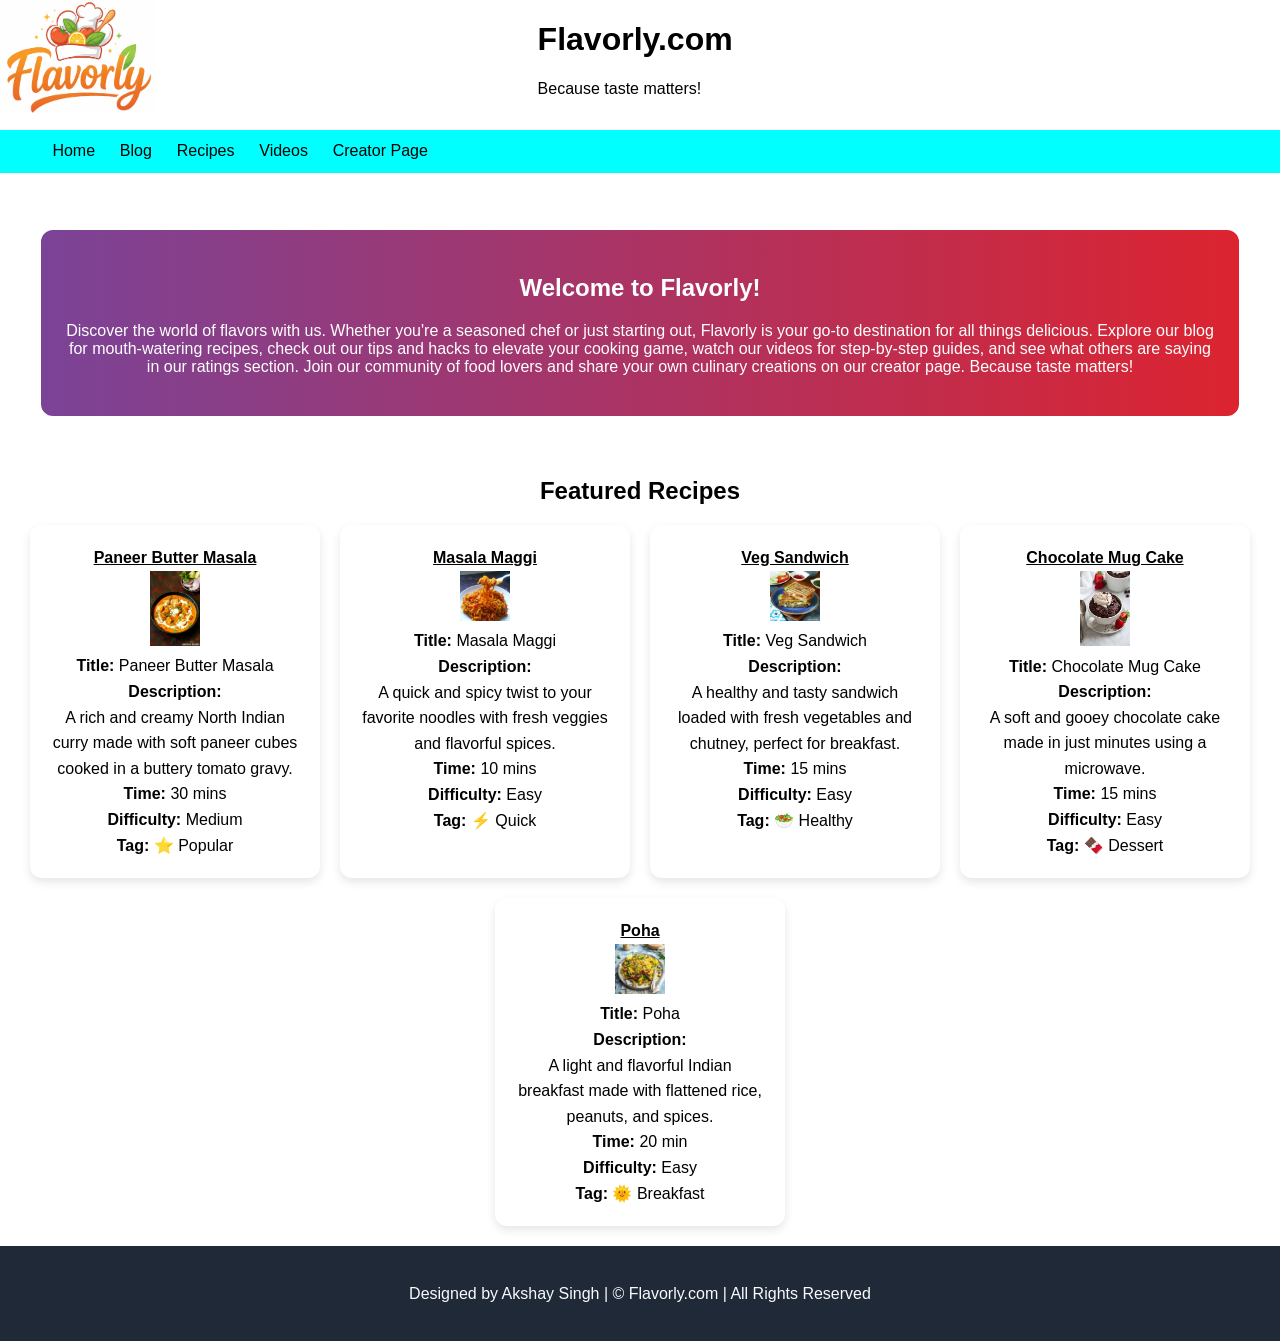
<file: index.html>
<!DOCTYPE html>
<html lang="en">
<head>
    <link rel="stylesheet" href="styles.css">
    <meta charset="UTF-8">
    <meta name="viewport" content="width=device-width, initial-scale=1.0">
    <title>Flavorly</title>
</head>
<body>
    <div class="headerm">
       
    <img src="logo3.png" href="index.html" alt="website logo" width="12%" />
   
  <div>
    <h1>Flavorly.com</h1>
    <p>Because taste matters!</p>
</div>
    </div>
    <nav>
<ul>
    <li><a href="index.html">Home</a></li>
    <li><a href="blog.html">Blog</a></li>
     <li><a href="recipes.html">Recipes</a></li>
    <li><a href="vid.html">Videos</a></li>
   
    <li><a href="creat.html">Creator Page</a></li>
</ul>
 </nav>
 <div id="main"> 
 <main>
    <h2>Welcome to Flavorly!</h2>
    <p>Discover the world of flavors with us. Whether you're a seasoned chef or just starting out, Flavorly is your go-to destination for all things delicious. Explore our blog for mouth-watering recipes, check out our tips and hacks to elevate your cooking game, watch our videos for step-by-step guides, and see what others are saying in our ratings section. Join our community of food lovers and share your own culinary creations on our creator page. Because taste matters!</p>
 </main>
 </div>
 <div id="m2"><h2>Featured Recipes</h2></div>
 <div id="featured">
    
<div id="f1">
<strong>Paneer Butter Masala</strong><br>
<img src="butmasimg.jpg" width="20%"> <br>

<b>Title:</b> Paneer Butter Masala<br>
<b>Description:</b><br>
A rich and creamy North Indian curry made with soft paneer cubes cooked in a buttery tomato gravy.
<br>
<b>Time:</b> 30 mins<br>
<b>Difficulty:</b> Medium<br>
<b>Tag:</b> ⭐ Popular

</div>

<div id="f1">
<strong>Masala Maggi</strong><br>
<img src="masmagimg.jpg" width="20%"> <br>
<b>Title:</b> Masala Maggi<br>
<b>Description:</b><br>
A quick and spicy twist to your favorite noodles with fresh veggies and flavorful spices.
<br>
<b>Time:</b> 10 mins<br>
<b>Difficulty:</b> Easy<br>
<b>Tag:</b> ⚡ Quick

</div>

<div id="f1">
<strong>Veg Sandwich</strong><br>
<img src="vegsandimg.jpg" width="20%"> <br>
<b>Title:</b> Veg Sandwich<br>
<b>Description:</b><br>
A healthy and tasty sandwich loaded with fresh vegetables and chutney, perfect for breakfast.<br>
<b>Time:</b> 15 mins<br>
<b>Difficulty:</b> Easy<br>
<b>Tag:</b> 🥗 Healthy

</div>

<div id="f1">
<strong>Chocolate Mug Cake</strong><br>
<img src="chomcimg.jpg" width="20%"> <br>
<b>Title:</b> Chocolate Mug Cake<br>
<b>Description:</b><br>
A soft and gooey chocolate cake made in just minutes using a microwave.
<br>
<b>Time:</b> 15 mins<br>
<b>Difficulty:</b> Easy<br>
<b>Tag:</b> 🍫 Dessert

</div>

<div id="f1">
<strong>Poha</strong><br>
<img src="pohaimg.jpg" width="20%"> <br>
<b>Title:</b> Poha<br>
<b>Description:</b><br>
A light and flavorful Indian breakfast made with flattened rice, peanuts, and spices.
<br>
<b>Time:</b> 20 min<br>
<b>Difficulty:</b> Easy<br>
<b>Tag:</b> 🌞 Breakfast

</div>

 </div>
 <footer>Designed by Akshay Singh | &copy; Flavorly.com | All Rights Reserved
</footer>
</body>
</html>
</file>
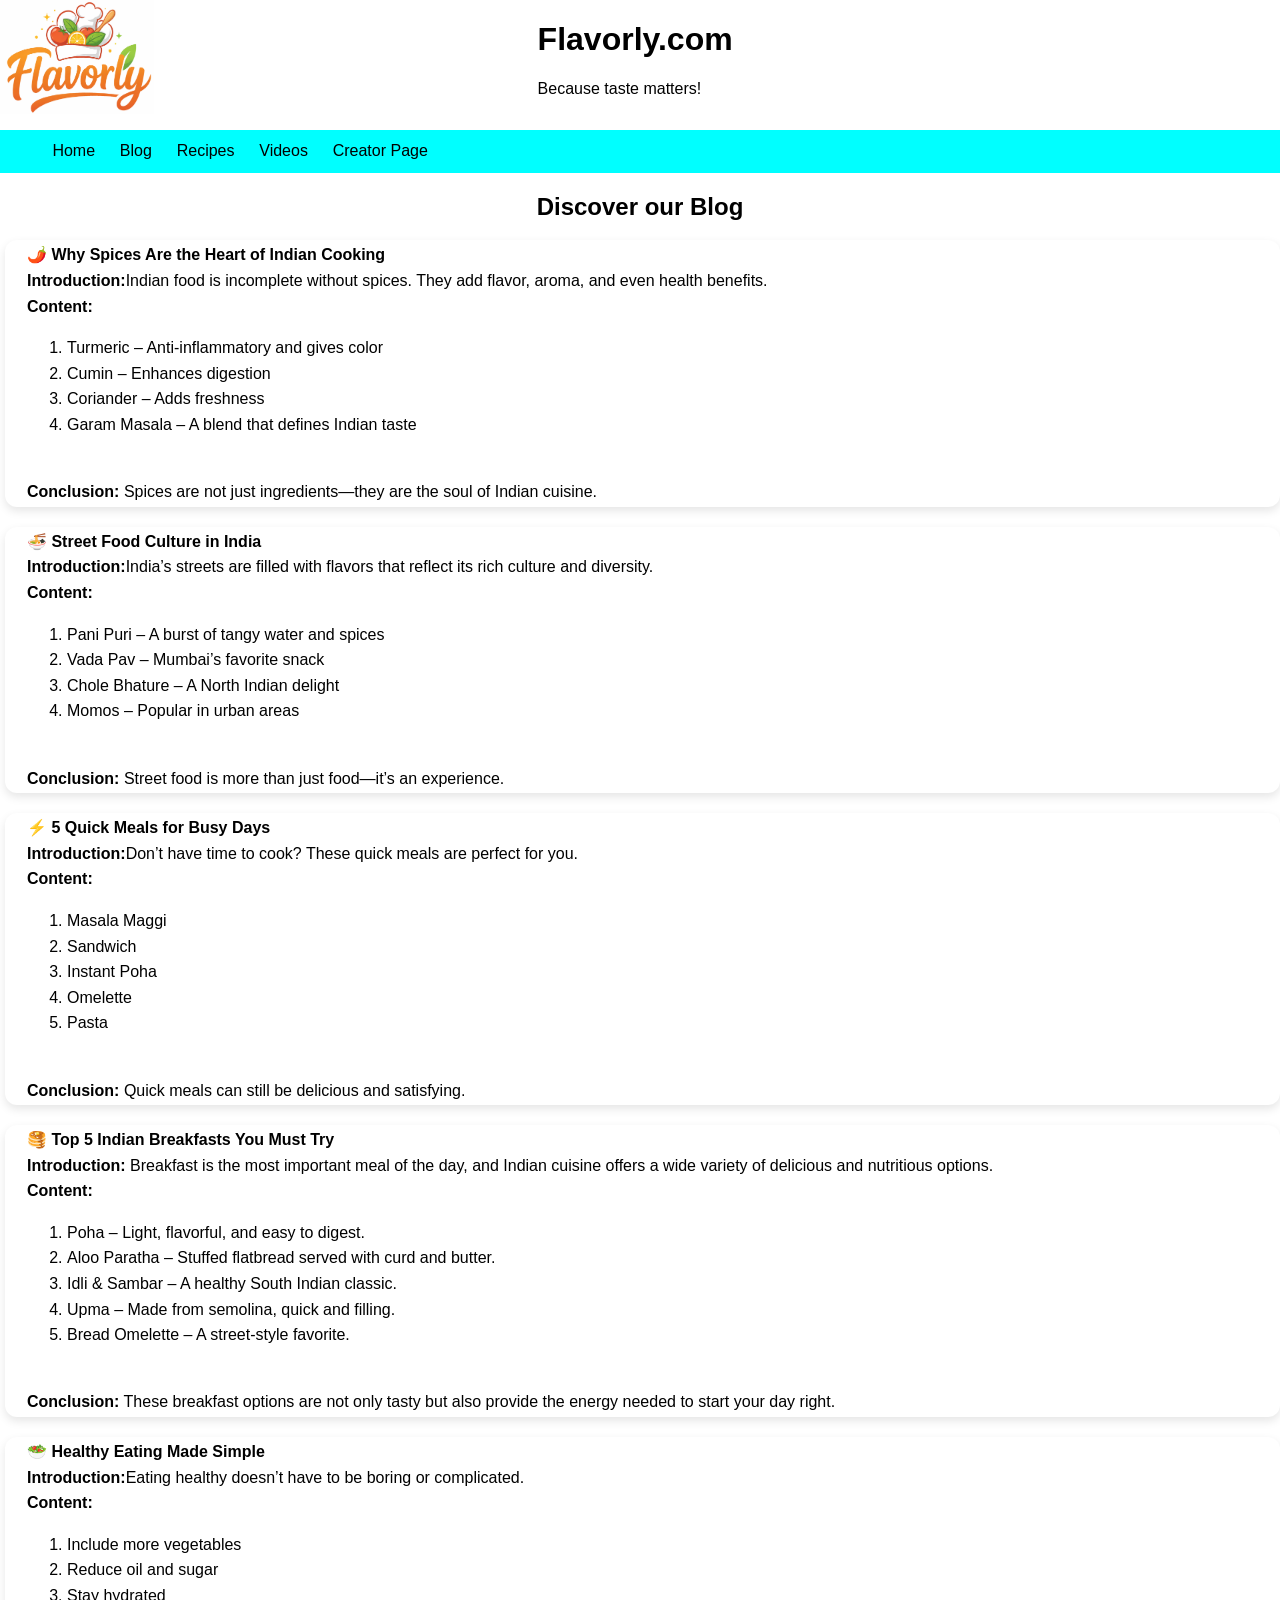
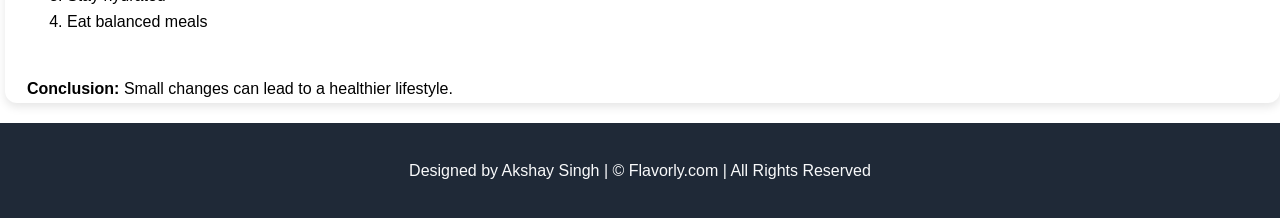
<file: blog.html>
<!DOCTYPE html>
<html lang="en">
<head>
    <link rel="stylesheet" href="styles.css">
    <meta charset="UTF-8">
    <meta name="viewport" content="width=device-width, initial-scale=1.0">
    <title>Flavorly</title>
</head>
<body>
    <div class="headerm">
       
    <img src="logo3.png" href="index.html" alt="website logo" width="12%" />
   
  <div>
    <h1>Flavorly.com</h1>
    <p>Because taste matters!</p>
</div>
    </div>
    <nav>
<ul>
    <li><a href="index.html">Home</a></li>
    <li><a href="blog.html">Blog</a></li>
     <li><a href="recipes.html">Recipes</a></li>
    <li><a href="vid.html">Videos</a></li>
   
    <li><a href="creat.html">Creator Page</a></li>
</ul>
 </nav>

 </div>
 <div id="m2"><h2>Discover our Blog</h2></div>
 <div id="featured">
    

<div id="f2">
    <div>
<strong>🌶️ Why Spices Are the Heart of Indian Cooking</strong><br>

<b>Introduction:</b>Indian food is incomplete without spices. 
They add flavor, aroma, and even health benefits.<br>
<b>Content:</b><br>
<ol>
<li>Turmeric – Anti-inflammatory and gives color</li>
<li>Cumin – Enhances digestion</li>
<li>Coriander – Adds freshness</li>
<li>Garam Masala – A blend that defines Indian taste</li>

</ol>
<br>
<b>Conclusion:</b> 
Spices are not just ingredients—they are the soul of Indian cuisine.
</div>
</div>


<div id="f2">
    <div>
<strong>🍜 Street Food Culture in India</strong><br>

<b>Introduction:</b>India’s 
streets are filled with flavors that reflect its rich culture and diversity.<br>
<b>Content:</b><br>
<ol>
<li>Pani Puri – A burst of tangy water and spices</li>
<li>Vada Pav – Mumbai’s favorite snack</li>
<li>Chole Bhature – A North Indian delight</li>
<li>Momos – Popular in urban areas</li>

</ol>
<br>
<b>Conclusion:</b> 
Street food is more than just food—it’s an experience.
</div>
</div>


<div id="f2">
    <div>
<strong>⚡ 5 Quick Meals for Busy Days</strong><br>

<b>Introduction:</b>Don’t have time to cook? These quick meals are perfect for you.<br>
<b>Content:</b><br>
<ol>
<li>Masala Maggi</li>
<li>Sandwich</li>
<li>Instant Poha</li>
<li>Omelette</li>
<li>Pasta</li>

</ol>
<br>
<b>Conclusion:</b> 
Quick meals can still be delicious and satisfying.
</div>
</div>

<div id="f2">
    <div>
<strong>🥞 Top 5 Indian Breakfasts You Must Try</strong><br>

<b>Introduction:</b> Breakfast is the most important meal of the day, and 
Indian cuisine offers a wide variety of delicious and nutritious options.<br>
<b>Content:</b><br>
<ol>
<li>Poha – Light, flavorful, and easy to digest.</li>
<li>Aloo Paratha – Stuffed flatbread served with curd and butter.</li>
<li>Idli & Sambar – A healthy South Indian classic.</li>
<li>Upma – Made from semolina, quick and filling.</li>
<li>Bread Omelette – A street-style favorite.</li>
</ol>
<br>
<b>Conclusion:</b> 
These breakfast options are not only tasty but also provide the energy needed to start your day right.
</div>
</div>

<div id="f2">
    <div>
<strong>🥗 Healthy Eating Made Simple</strong><br>

<b>Introduction:</b>Eating healthy doesn’t have to be boring or complicated.<br>
<b>Content:</b><br>
<ol>
<li>Include more vegetables</li>
<li>Reduce oil and sugar</li>
<li>Stay hydrated</li>
<li>Eat balanced meals</li>

</ol>
<br>
<b>Conclusion:</b> 
Small changes can lead to a healthier lifestyle.
</div>
</div>

 </div>
 <footer>Designed by Akshay Singh | &copy; Flavorly.com | All Rights Reserved
</footer>
</body>
</html>
</file>
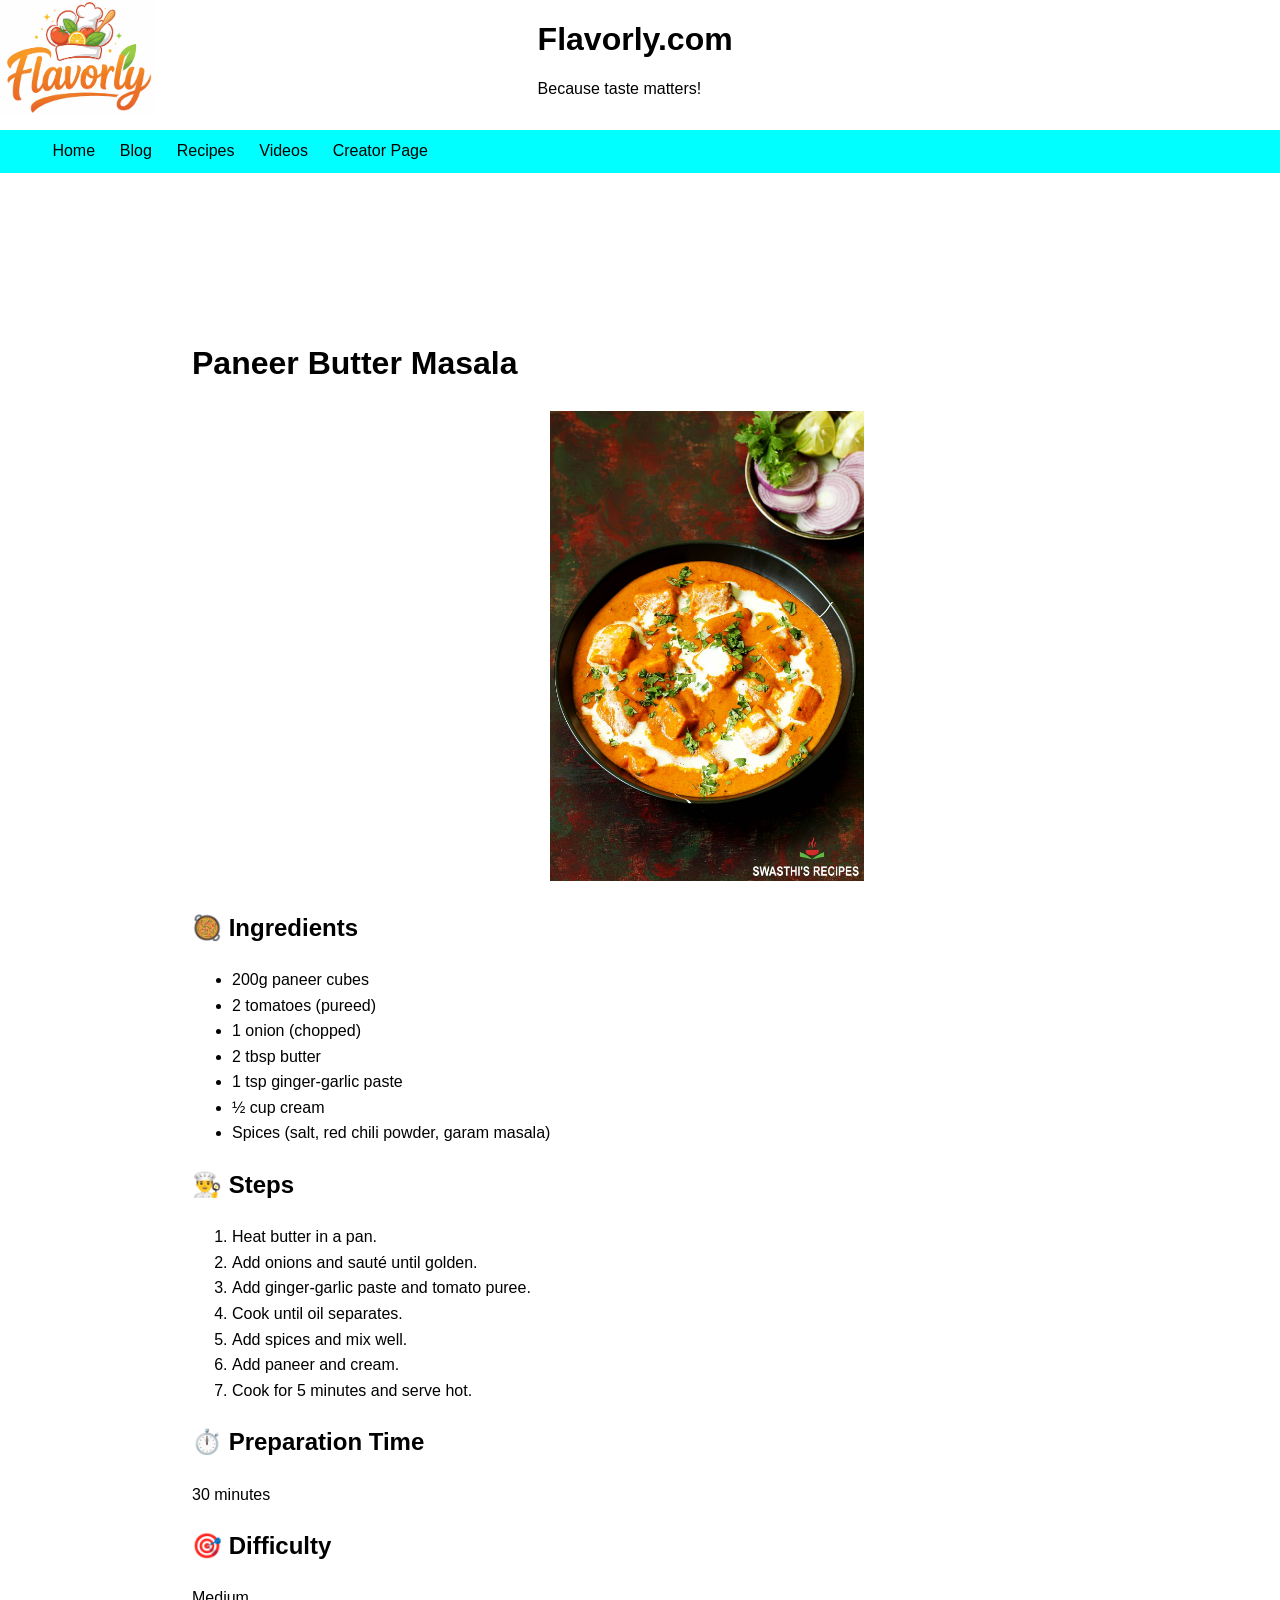
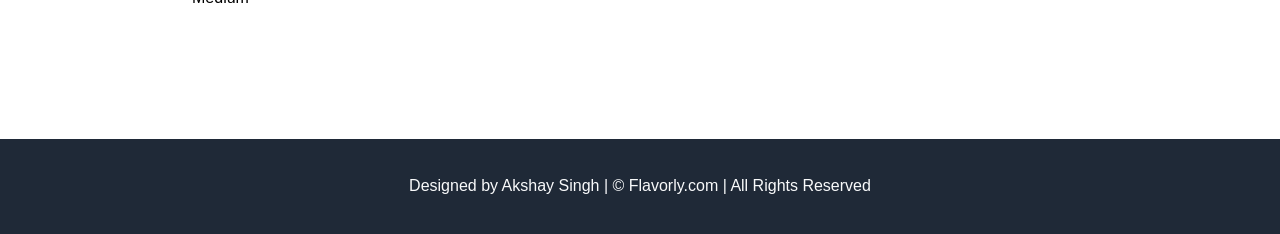
<file: butmas.html>
<!DOCTYPE html>
<html lang="en">
<head>
    <link rel="stylesheet" href="styles.css">
    <meta charset="UTF-8">
    <meta name="viewport" content="width=device-width, initial-scale=1.0">
    <title>Flavorly</title>
</head>
<body>
    <div class="headerm">
       
    <img src="logo3.png" href="index.html" alt="website logo" width="12%" />
   
  <div>
    <h1>Flavorly.com</h1>
    <p>Because taste matters!</p>
</div>
    </div>
    <nav>
<ul>
    <li><a href="index.html">Home</a></li>
    <li><a href="blog.html">Blog</a></li>
     <li><a href="recipes.html">Recipes</a></li>
    <li><a href="vid.html">Videos</a></li>
    
    <li><a href="creat.html">Creator Page</a></li>
</ul>
 </nav>


<div id="rec">

<h1>Paneer Butter Masala</h1>

<img src="butmasimg.jpg" alt="Paneer Butter Masala image" width="35%">

<h2>🥘 Ingredients</h2>
<ul>
<li>200g paneer cubes</li>
<li>2 tomatoes (pureed)</li>
<li>1 onion (chopped)</li>
<li>2 tbsp butter</li>
<li>1 tsp ginger-garlic paste</li>
<li>½ cup cream</li>
<li>Spices (salt, red chili powder, garam masala)</li>
</ul>
<h2>👨‍🍳 Steps</h2>
    <ol>
<li>Heat butter in a pan.</li>
<li>Add onions and sauté until golden.</li>
<li>Add ginger-garlic paste and tomato puree.</li>
<li>Cook until oil separates.</li>
<li>Add spices and mix well.</li>
<li>Add paneer and cream.</li>
<li>Cook for 5 minutes and serve hot.</li>
</ol>
<h2>⏱️ Preparation Time</h2>

30 minutes

<h2>🎯 Difficulty</h2>

Medium


</div>
 <footer>Designed by Akshay Singh | &copy; Flavorly.com | All Rights Reserved
</footer>
</body>
</html>
</file>
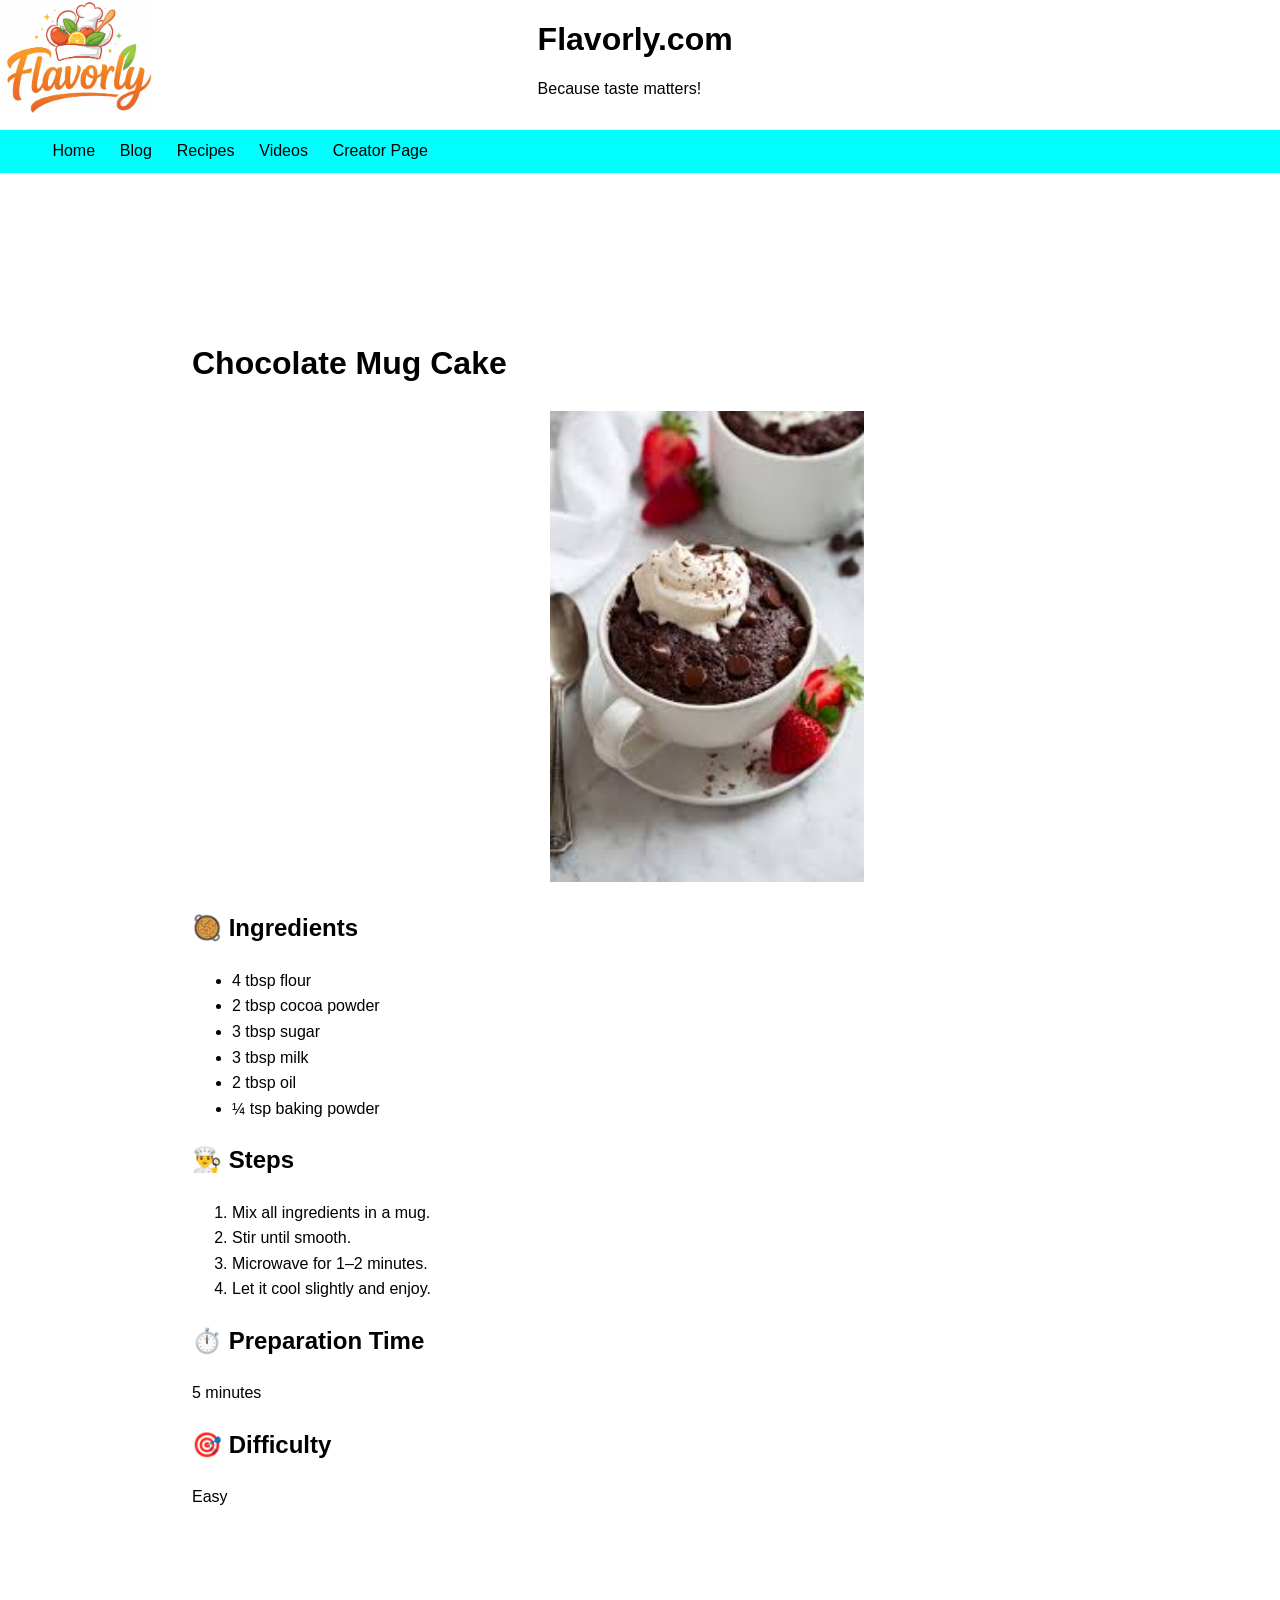
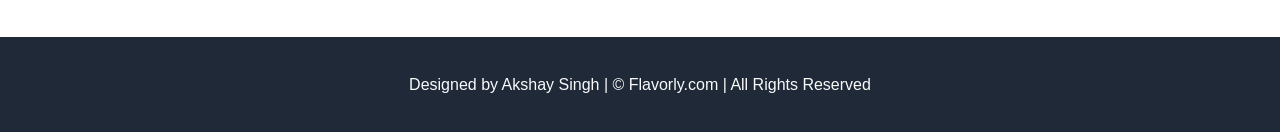
<file: chomc.html>
<!DOCTYPE html>
<html lang="en">
<head>
    <link rel="stylesheet" href="styles.css">
    <meta charset="UTF-8">
    <meta name="viewport" content="width=device-width, initial-scale=1.0">
    <title>Flavorly</title>
</head>
<body>
    <div class="headerm">
       
    <img src="logo3.png" href="index.html" alt="website logo" width="12%" />
   
  <div>
    <h1>Flavorly.com</h1>
    <p>Because taste matters!</p>
</div>
    </div>
    <nav>
<ul>
    <li><a href="index.html">Home</a></li>
    <li><a href="blog.html">Blog</a></li>
     <li><a href="recipes.html">Recipes</a></li>
    <li><a href="vid.html">Videos</a></li>
    
    <li><a href="creat.html">Creator Page</a></li>
</ul>
 </nav>
 <div id="rec">
<h1>Chocolate Mug Cake</h1>

<img src="chomcimg.jpg" alt="Chocolate Mug Cake" width="35%">

<h2>🥘 Ingredients</h2>
<ul>
<li>4 tbsp flour</li>
<li>2 tbsp cocoa powder</li>
<li>3 tbsp sugar</li>
<li>3 tbsp milk</li>
<li>2 tbsp oil</li>
<li>¼ tsp baking powder</li></ul>
<h2>👨‍🍳 Steps</h2>
<ol>
<li>Mix all ingredients in a mug.</li>
<li>Stir until smooth.</li>
<li>Microwave for 1–2 minutes.</li>
<li>Let it cool slightly and enjoy.</li></ol>
<h2>⏱️ Preparation Time</h2>

5 minutes

<h2>🎯 Difficulty</h2>

Easy

</div>
 <footer>Designed by Akshay Singh | &copy; Flavorly.com | All Rights Reserved
</footer>
</body>
</html>
</file>
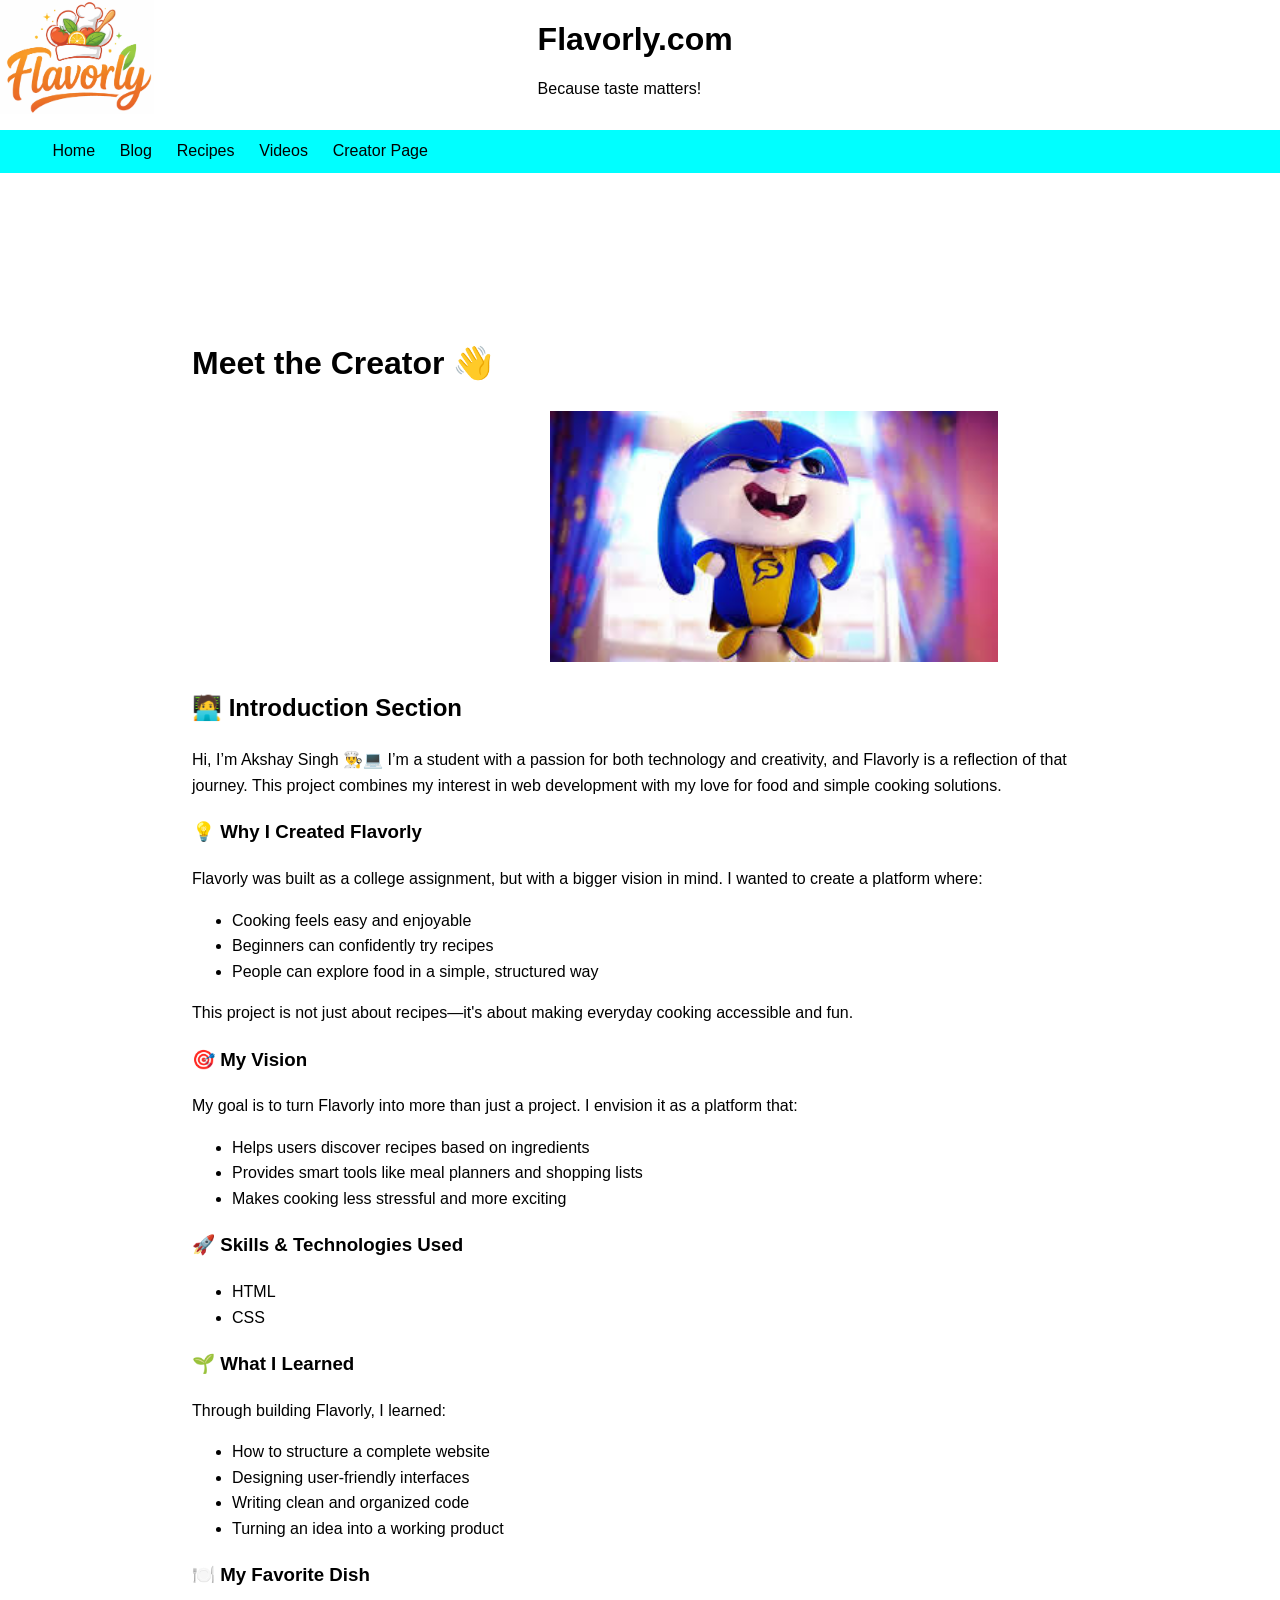
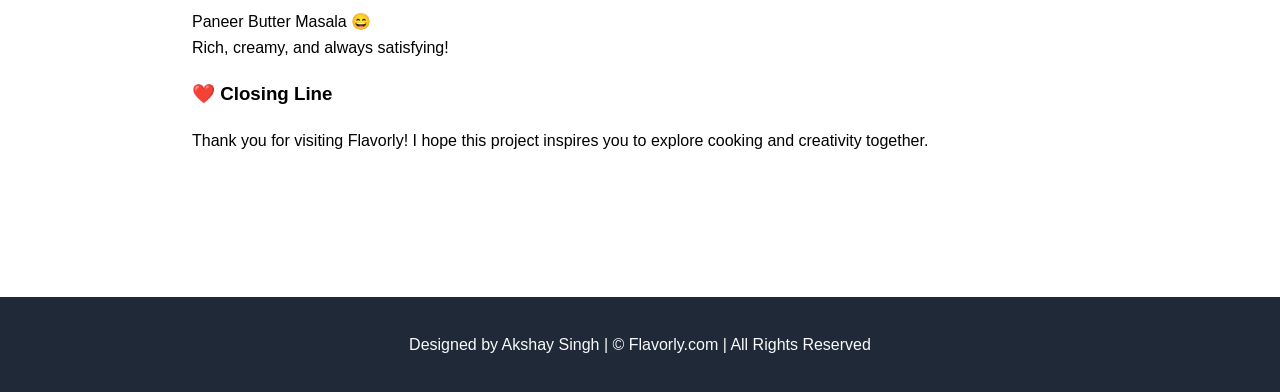
<file: creat.html>
<!DOCTYPE html>
<html lang="en">
<head>
    <link rel="stylesheet" href="styles.css">
    <meta charset="UTF-8">
    <meta name="viewport" content="width=device-width, initial-scale=1.0">
    <title>Flavorly</title>
</head>
<body>
    <div class="headerm">
       
    <img src="logo3.png" href="index.html" alt="website logo" width="12%" />
   
  <div>
    <h1>Flavorly.com</h1>
    <p>Because taste matters!</p>
</div>
    </div>
    <nav>
<ul>
    <li><a href="index.html">Home</a></li>
    <li><a href="blog.html">Blog</a></li>
     <li><a href="recipes.html">Recipes</a></li>
    <li><a href="vid.html">Videos</a></li>
    
    <li><a href="creat.html">Creator Page</a></li>
</ul>
 </nav>
 <div id="rec">
 <h1>Meet the Creator 👋</h1>
<img src="prof.jpg" width="50%">
<h2>🧑‍💻 Introduction Section</h2>

<p>Hi, I’m Akshay Singh 👨‍🍳💻

I’m a student with a passion for both technology and creativity, and Flavorly is a reflection of that journey. This project combines my interest in web development with my love for food and simple cooking solutions.
</p>
<h3>💡 Why I Created Flavorly</h3>

<p>Flavorly was built as a college assignment, but with a bigger vision in mind. I wanted to create a platform where:
</p>
<ul>
<li>Cooking feels easy and enjoyable</li>
<li>Beginners can confidently try recipes</li>
<li>People can explore food in a simple, structured way</li>
</ul>
<p>This project is not just about recipes—it's about making everyday cooking accessible and fun.
</p>
<h3>🎯 My Vision</h3>

<p>My goal is to turn Flavorly into more than just a project. I envision it as a platform that:
</p>
<ul>
<li>Helps users discover recipes based on ingredients</li>
<li>Provides smart tools like meal planners and shopping lists</li>
<li>Makes cooking less stressful and more exciting</li>
</ul>
<h3>🚀 Skills & Technologies Used</h3>
<ul>
<li>HTML</li>
<li>CSS</li>
</ul>
<h3>🌱 What I Learned</h3>

<p>Through building Flavorly, I learned:
<ul>
<li>How to structure a complete website</li>
<li>Designing user-friendly interfaces</li>
<li>Writing clean and organized code</li>
<li>Turning an idea into a working product</li>
</ul>
</p>

<h3>🍽️ My Favorite Dish</h3>

<p>Paneer Butter Masala 😄<br>
Rich, creamy, and always satisfying!</p>


<h3>❤️ Closing Line</h3>

<p>Thank you for visiting Flavorly!
I hope this project inspires you to explore cooking and creativity together.
</p>

</div>
 <footer>Designed by Akshay Singh | &copy; Flavorly.com | All Rights Reserved
</footer>
</body>
</html>
</file>
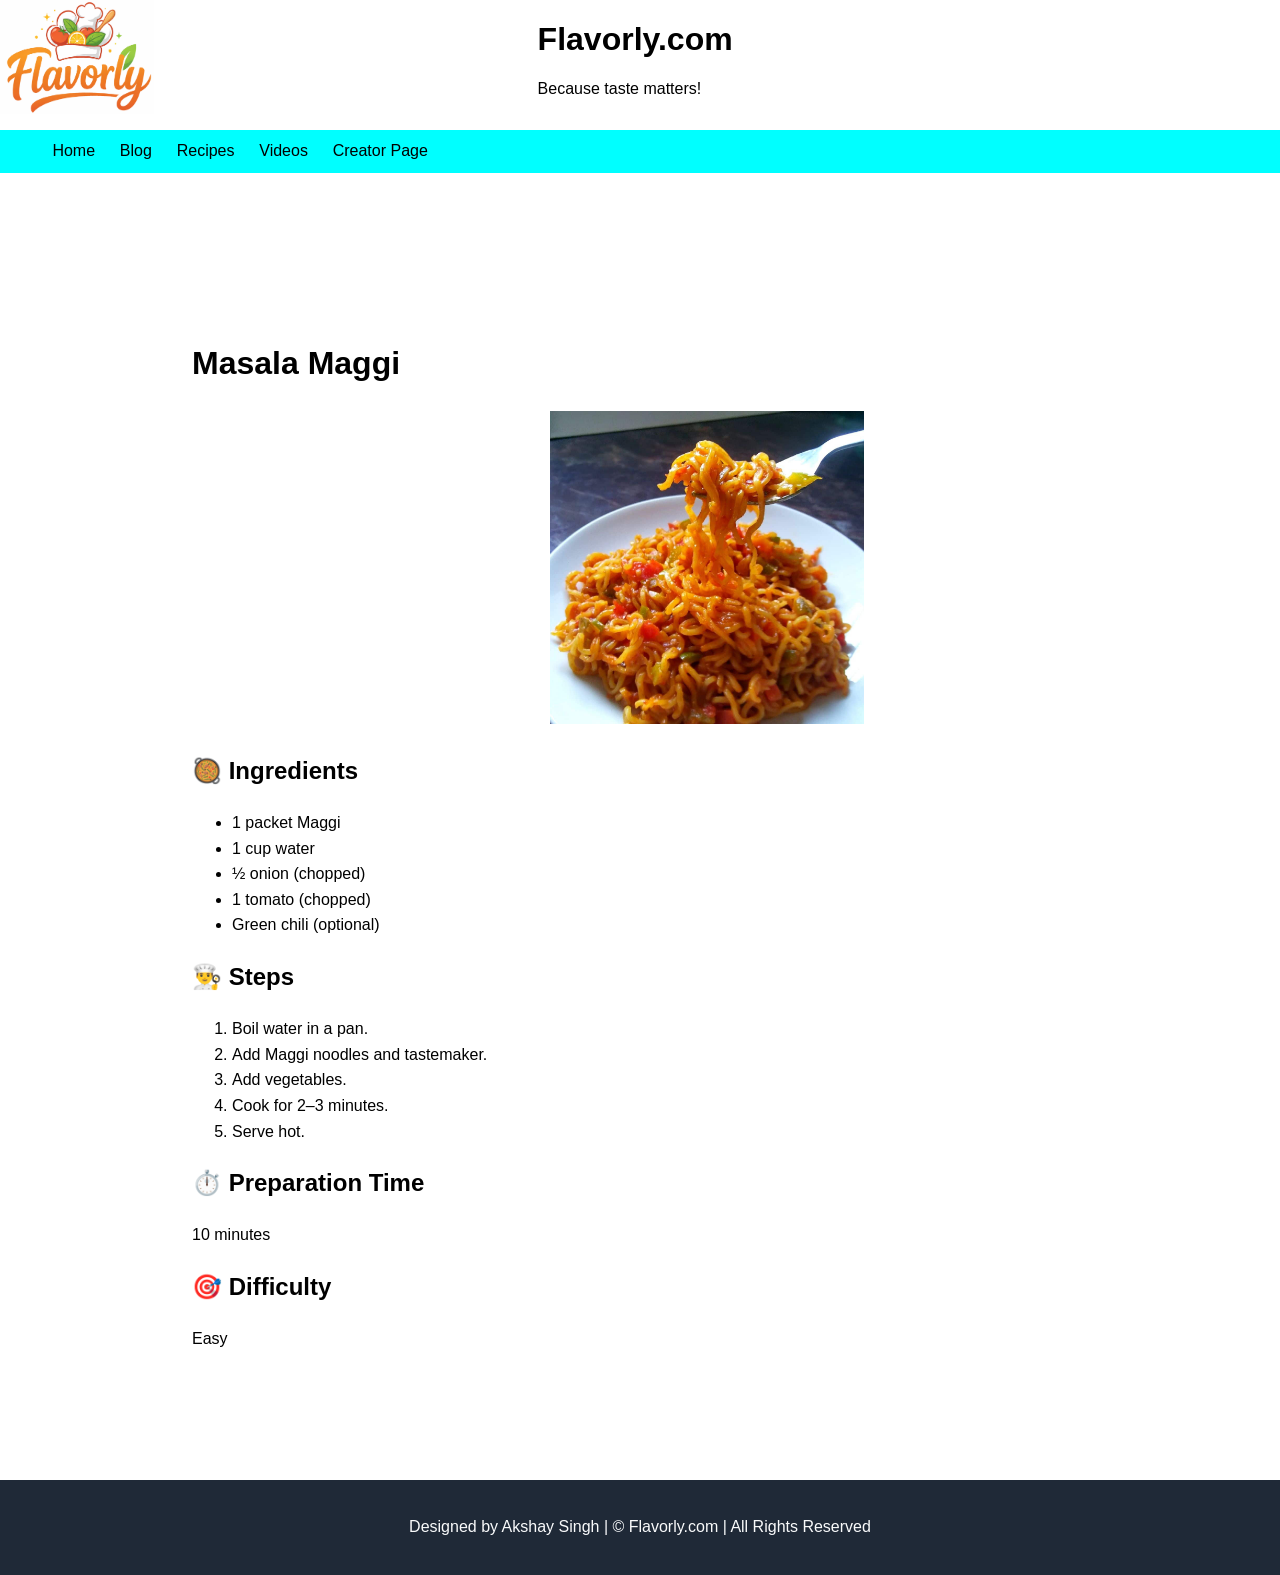
<file: masmag.html>
<!DOCTYPE html>
<html lang="en">
<head>
    <link rel="stylesheet" href="styles.css">
    <meta charset="UTF-8">
    <meta name="viewport" content="width=device-width, initial-scale=1.0">
    <title>Flavorly</title>
</head>
<body>
    <div class="headerm">
       
    <img src="logo3.png" href="index.html" alt="website logo" width="12%" />
   
  <div>
    <h1>Flavorly.com</h1>
    <p>Because taste matters!</p>
</div>
    </div>
    <nav>
<ul>
    <li><a href="index.html">Home</a></li>
    <li><a href="blog.html">Blog</a></li>
     <li><a href="recipes.html">Recipes</a></li>
    <li><a href="vid.html">Videos</a></li>
    
    <li><a href="creat.html">Creator Page</a></li>
</ul>
 </nav>
<div id="rec">
<h1>Masala Maggi</h1>

<img src="masmagimg.jpg" alt="Masala Maggie Image" width="35%" >

<h2>🥘 Ingredients</h2>
<ul>

<li>1 packet Maggi</li>
<li>1 cup water</li>
<li>½ onion (chopped)</li>
<li>1 tomato (chopped)</li>
<li>Green chili (optional)</li></ul>
<h2>👨‍🍳 Steps</h2>
<ol>
<li>Boil water in a pan.</li>
<li>Add Maggi noodles and tastemaker.</li>
<li>Add vegetables.</li>
<li>Cook for 2–3 minutes.</li>
<li>Serve hot.</li></ol>
<h2>⏱️ Preparation Time</h2>

10 minutes

<h2>🎯 Difficulty</h2>

Easy

</div>
 <footer>Designed by Akshay Singh | &copy; Flavorly.com | All Rights Reserved
</footer>
</body>
</html>
</file>
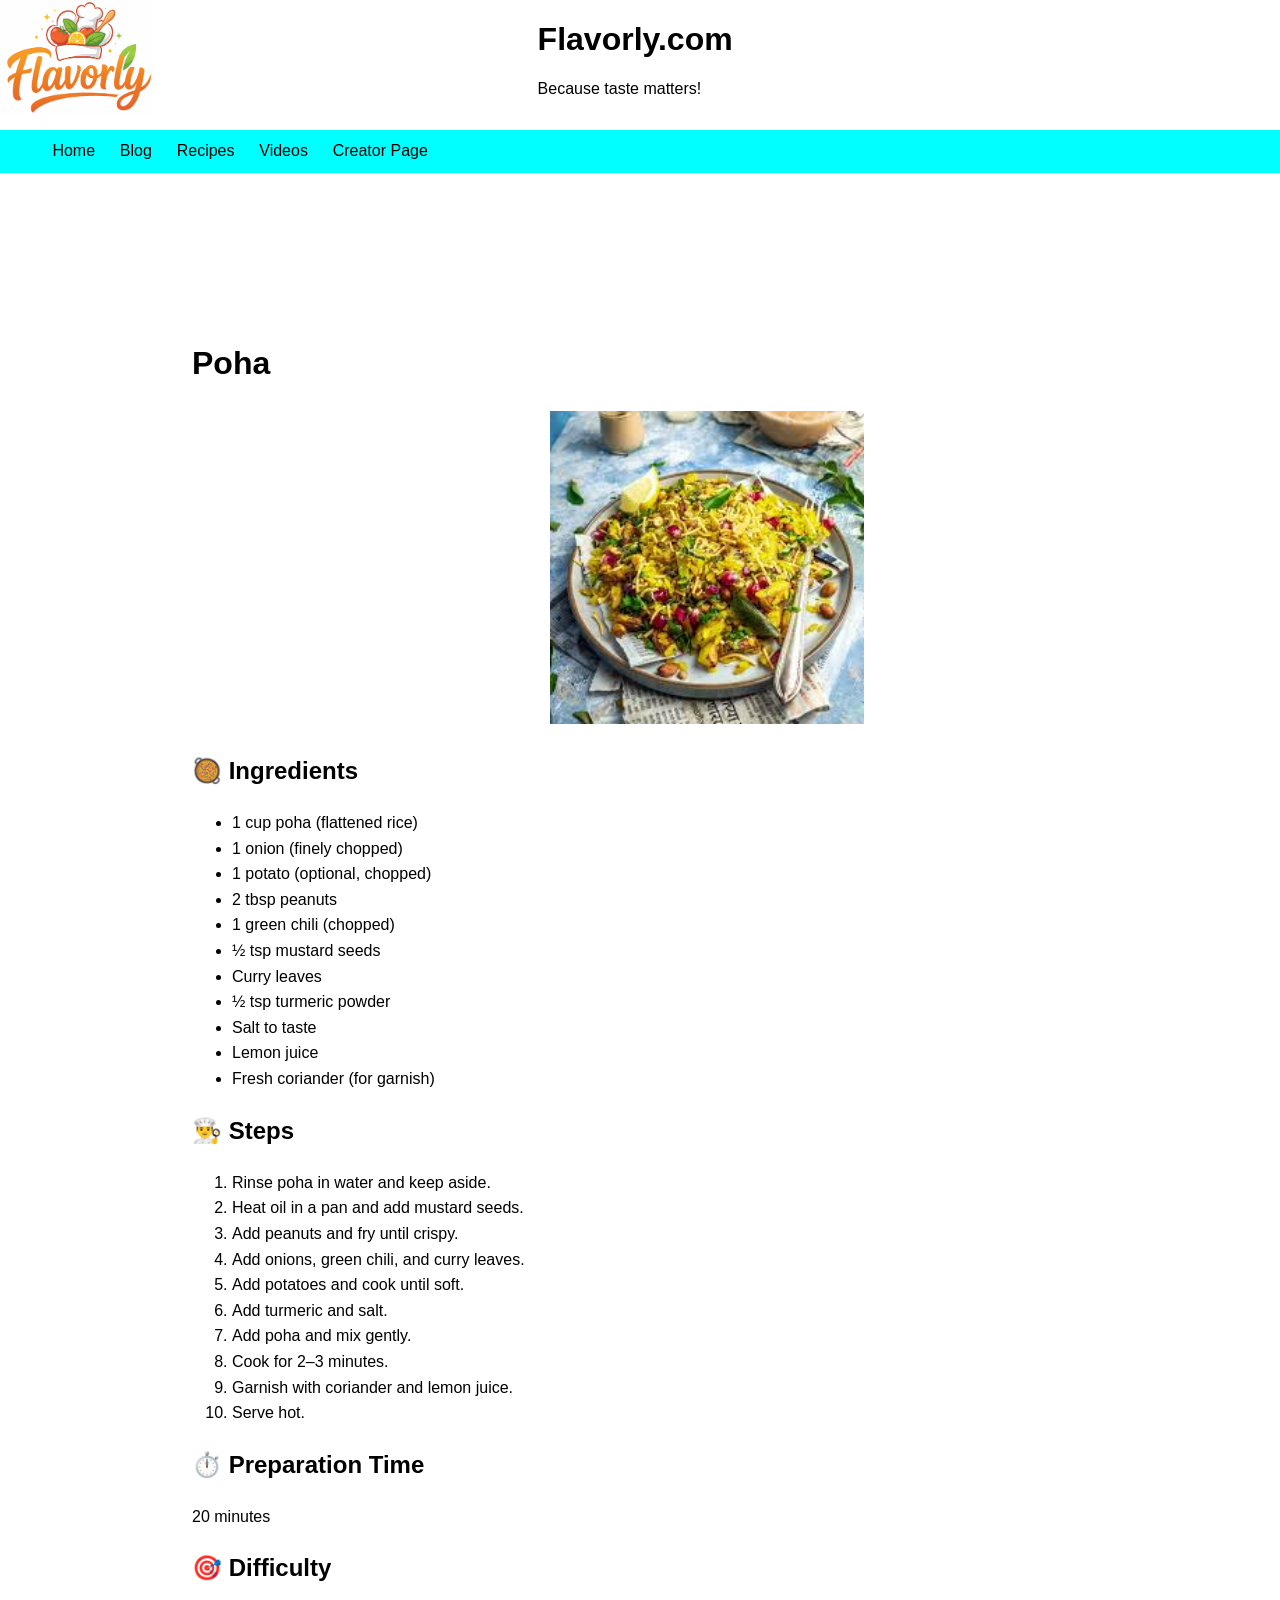
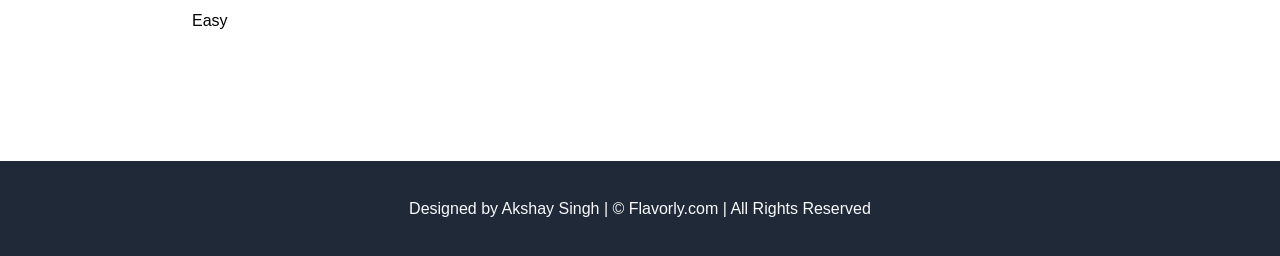
<file: poha.html>
<!DOCTYPE html>
<html lang="en">
<head>
    <link rel="stylesheet" href="styles.css">
    <meta charset="UTF-8">
    <meta name="viewport" content="width=device-width, initial-scale=1.0">
    <title>Flavorly</title>
</head>
<body>
    <div class="headerm">
       
    <img src="logo3.png" href="index.html" alt="website logo" width="12%" />
   
  <div>
    <h1>Flavorly.com</h1>
    <p>Because taste matters!</p>
</div>
    </div>
    <nav>
<ul>
    <li><a href="index.html">Home</a></li>
    <li><a href="blog.html">Blog</a></li>
     <li><a href="recipes.html">Recipes</a></li>
    <li><a href="vid.html">Videos</a></li>
    
    <li><a href="creat.html">Creator Page</a></li>
</ul>
 </nav>
 <div id="rec">
<h1>Poha</h1>

<img src="pohaimg.jpg" alt="Poha Image" width="35%">

<h2>🥘 Ingredients</h2>
<ul>
<li>1 cup poha (flattened rice)</li>
<li>1 onion (finely chopped)</li>
<li>1 potato (optional, chopped)</li>
<li>2 tbsp peanuts</li>
<li>1 green chili (chopped)</li>
<li>½ tsp mustard seeds</li>
<li>Curry leaves</li>
<li>½ tsp turmeric powder</li>
<li>Salt to taste</li>
<li>Lemon juice</li>
<li>Fresh coriander (for garnish)</li>
</ul>
<h2>👨‍🍳 Steps</h2>
<ol>
<li>Rinse poha in water and keep aside.</li>
<li>Heat oil in a pan and add mustard seeds.</li>
<li>Add peanuts and fry until crispy.</li>
<li>Add onions, green chili, and curry leaves.</li>
<li>Add potatoes and cook until soft.</li>
<li>Add turmeric and salt.</li>
<li>Add poha and mix gently.</li>
<li>Cook for 2–3 minutes.</li>
<li>Garnish with coriander and lemon juice.</li>
<li>Serve hot.</li>
</ol>
<h2>⏱️ Preparation Time</h2>

20 minutes

<h2>🎯 Difficulty</h2>

Easy
</div>

 <footer>Designed by Akshay Singh | &copy; Flavorly.com | All Rights Reserved
</footer>
</body>
</html>
</file>
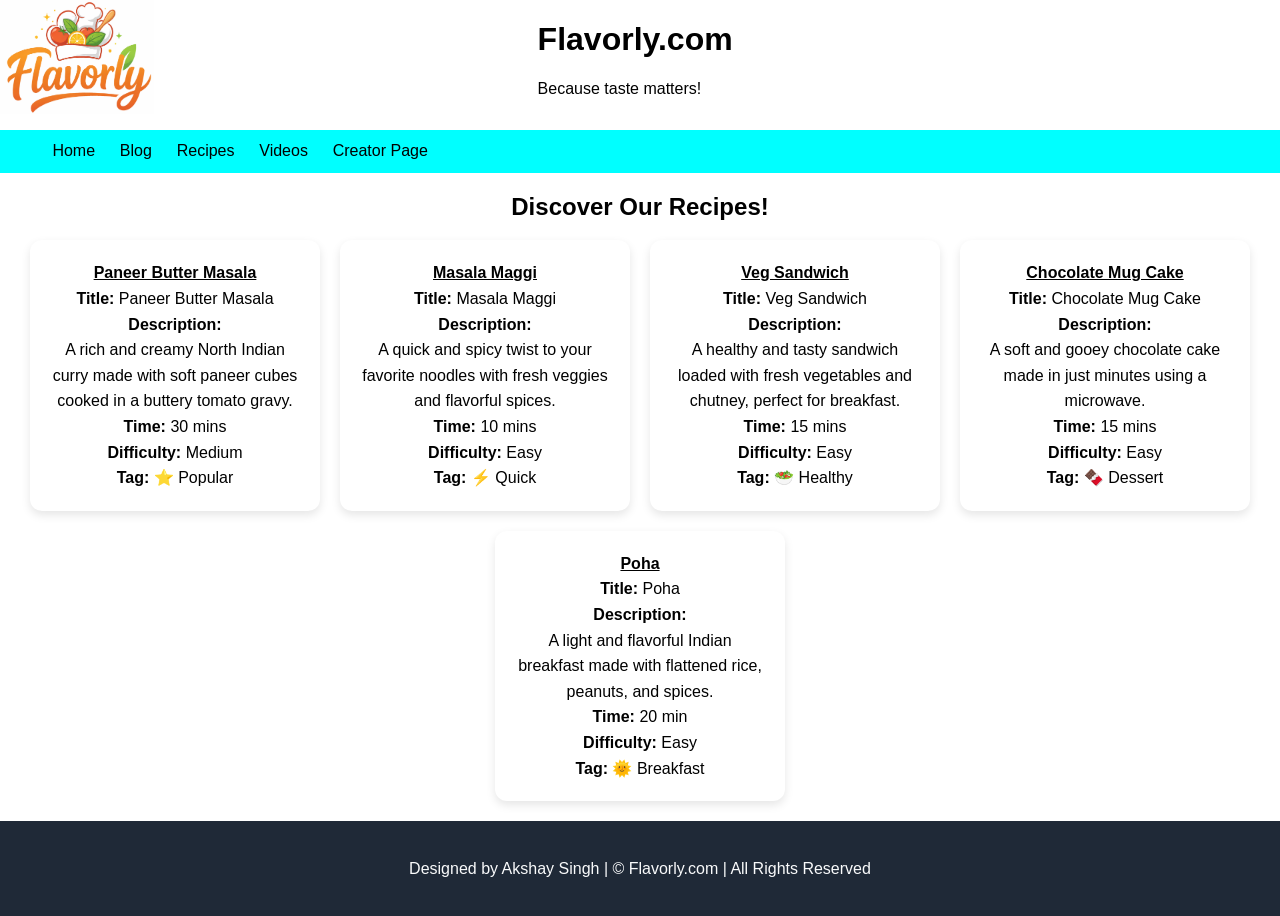
<file: recipes.html>
<!DOCTYPE html>
<html lang="en">
<head>
    <link rel="stylesheet" href="styles.css">
    <meta charset="UTF-8">
    <meta name="viewport" content="width=device-width, initial-scale=1.0">
    <title>Flavorly</title>
</head>
<body>
    <div class="headerm">
       
    <img src="logo3.png" href="index.html" alt="website logo" width="12%" />
   
  <div>
    <h1>Flavorly.com</h1>
    <p>Because taste matters!</p>
</div>
    </div>
    <nav>
<ul>
    <li><a href="index.html">Home</a></li>
    <li><a href="blog.html">Blog</a></li>
     <li><a href="recipes.html">Recipes</a></li>
    <li><a href="vid.html">Videos</a></li>
    
    <li><a href="creat.html">Creator Page</a></li>
</ul>
 </nav>

 </div>
 <div id="m2"><h2>Discover Our Recipes!</h2></div>
 <div id="featured">
  <a href="butmas.html"> 
<div id="f1">
    
<strong>Paneer Butter Masala</strong><br>

<b>Title:</b> Paneer Butter Masala<br>
<b>Description:</b><br>
A rich and creamy North Indian curry made with soft paneer cubes cooked in a buttery tomato gravy.
<br>
<b>Time:</b> 30 mins<br>
<b>Difficulty:</b> Medium<br>
<b>Tag:</b> ⭐ Popular

</div>
</a>
<a href="masmag.html">
<div id="f1">
<strong>Masala Maggi</strong><br>

<b>Title:</b> Masala Maggi<br>
<b>Description:</b><br>
A quick and spicy twist to your favorite noodles with fresh veggies and flavorful spices.
<br>
<b>Time:</b> 10 mins<br>
<b>Difficulty:</b> Easy<br>
<b>Tag:</b> ⚡ Quick

</div>
</a>
<a href="vegsand.html">
<div id="f1">
<strong>Veg Sandwich</strong><br>

<b>Title:</b> Veg Sandwich<br>
<b>Description:</b><br>
A healthy and tasty sandwich loaded with fresh vegetables and chutney, perfect for breakfast.<br>
<b>Time:</b> 15 mins<br>
<b>Difficulty:</b> Easy<br>
<b>Tag:</b> 🥗 Healthy

</div>
</a>

<a href="chomc.html">
<div id="f1">
<strong>Chocolate Mug Cake</strong><br>

<b>Title:</b> Chocolate Mug Cake<br>
<b>Description:</b><br>
A soft and gooey chocolate cake made in just minutes using a microwave.
<br>
<b>Time:</b> 15 mins<br>
<b>Difficulty:</b> Easy<br>
<b>Tag:</b> 🍫 Dessert

</div>
</a>

<a href="poha.html">
<div id="f1">
<strong>Poha</strong><br>

<b>Title:</b> Poha<br>
<b>Description:</b><br>
A light and flavorful Indian breakfast made with flattened rice, peanuts, and spices.
<br>
<b>Time:</b> 20 min<br>
<b>Difficulty:</b> Easy<br>
<b>Tag:</b> 🌞 Breakfast

</div>
</a>
 </div>
 <footer>Designed by Akshay Singh | &copy; Flavorly.com | All Rights Reserved
</footer>
</body>
</html>
</file>
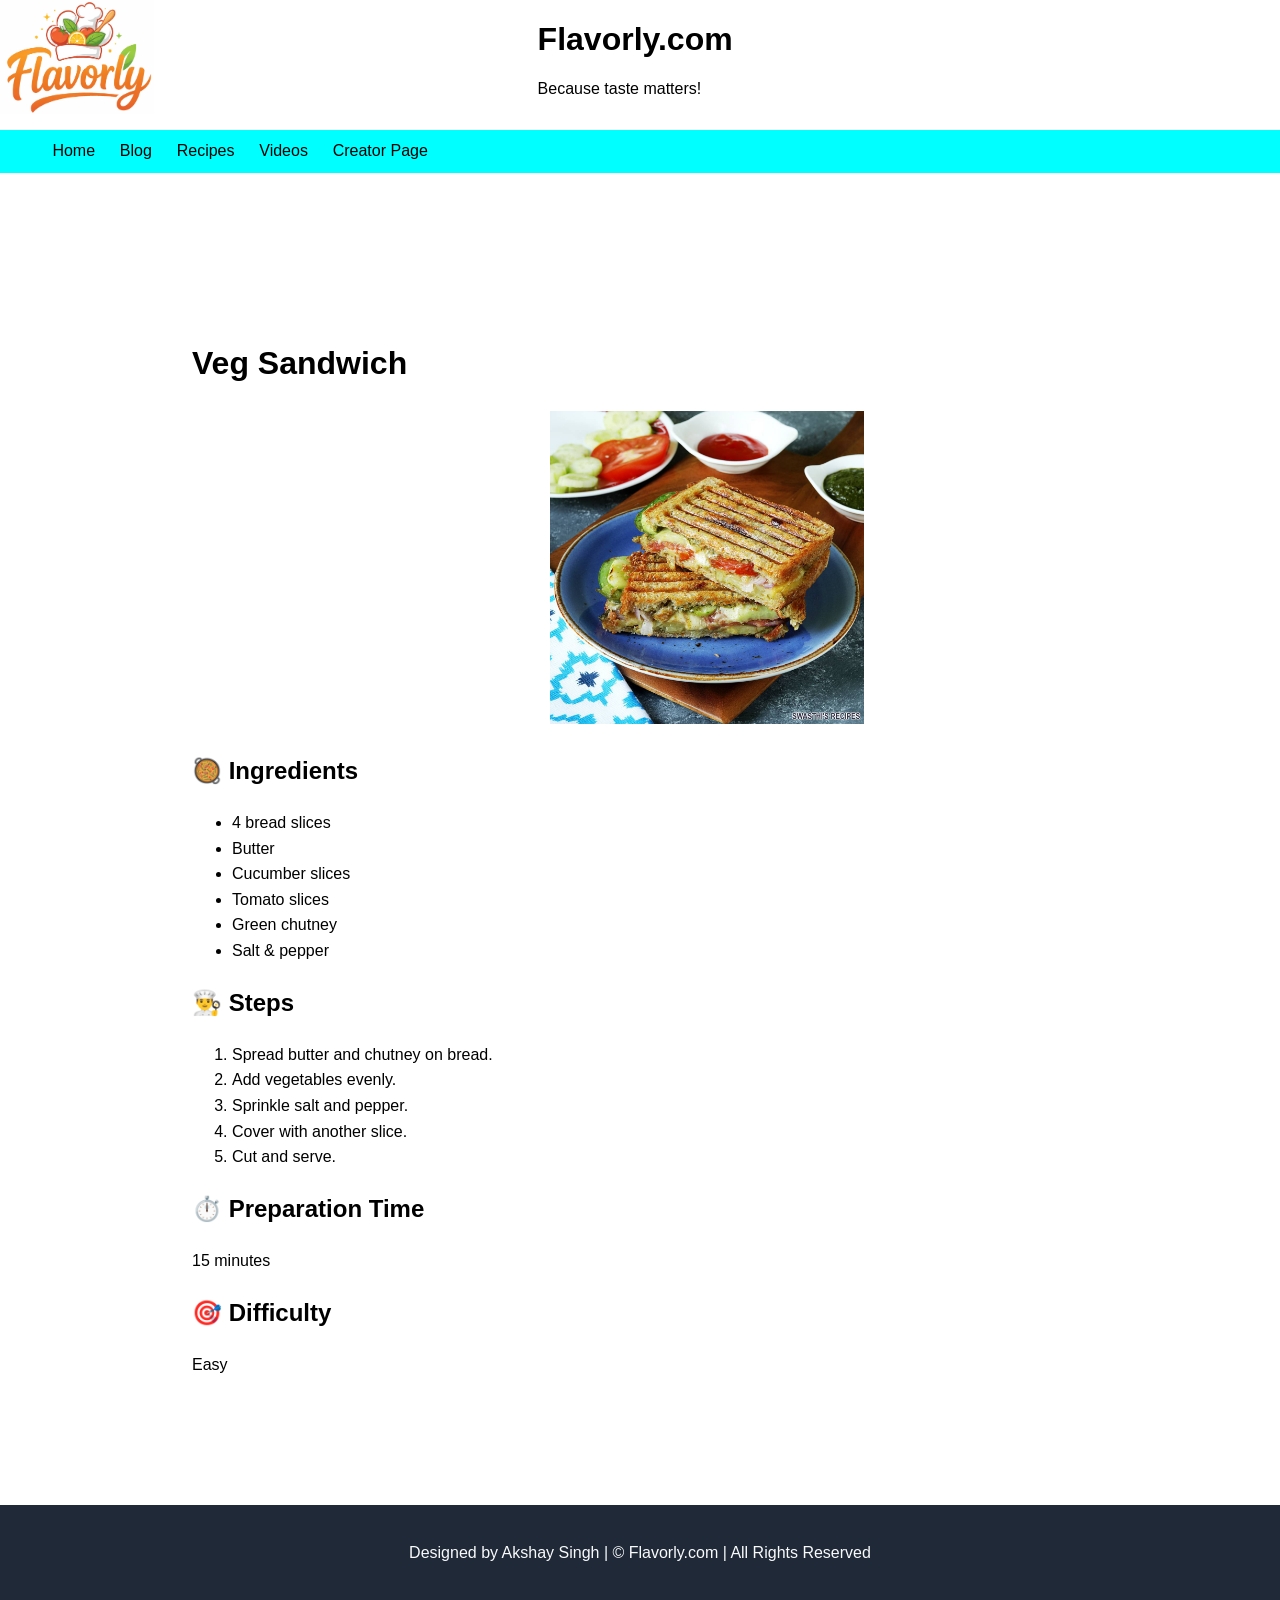
<file: vegsand.html>
<!doctype html>
<html lang="en">
  <head>
    <link rel="stylesheet" href="styles.css" />
    <meta charset="UTF-8" />
    <meta name="viewport" content="width=device-width, initial-scale=1.0" />
    <title>Flavorly</title>
  </head>
  <body>
    <div class="headerm">
      <img src="logo3.png" href="index.html" alt="website logo" width="12%" />

      <div>
        <h1>Flavorly.com</h1>
        <p>Because taste matters!</p>
      </div>
    </div>
    <nav>
      <ul>
        <li><a href="index.html">Home</a></li>
        <li><a href="blog.html">Blog</a></li>
        <li><a href="recipes.html">Recipes</a></li>
        <li><a href="vid.html">Videos</a></li>
       
        <li><a href="creat.html">Creator Page</a></li>
      </ul>
    </nav>
    <div id="rec">
      <h1>Veg Sandwich</h1>

      <img src="vegsandimg.jpg" alt="Veg Sandwich Image" width="35%" />

      <h2>🥘 Ingredients</h2>
      <ul>
        <li>4 bread slices</li>
        <li>Butter</li>
        <li>Cucumber slices</li>
        <li>Tomato slices</li>
        <li>Green chutney</li>
        <li>Salt & pepper</li>
      </ul>
      <h2>👨‍🍳 Steps</h2>
      <ol>
        <li>Spread butter and chutney on bread.</li>
        <li>Add vegetables evenly.</li>
        <li>Sprinkle salt and pepper.</li>
        <li>Cover with another slice.</li>
        <li>Cut and serve.</li>
      </ol>
      <h2>⏱️ Preparation Time</h2>

      15 minutes

      <h2>🎯 Difficulty</h2>

      Easy
    </div>
    <footer>
      Designed by Akshay Singh | &copy; Flavorly.com | All Rights Reserved
    </footer>
  </body>
</html>
</file>
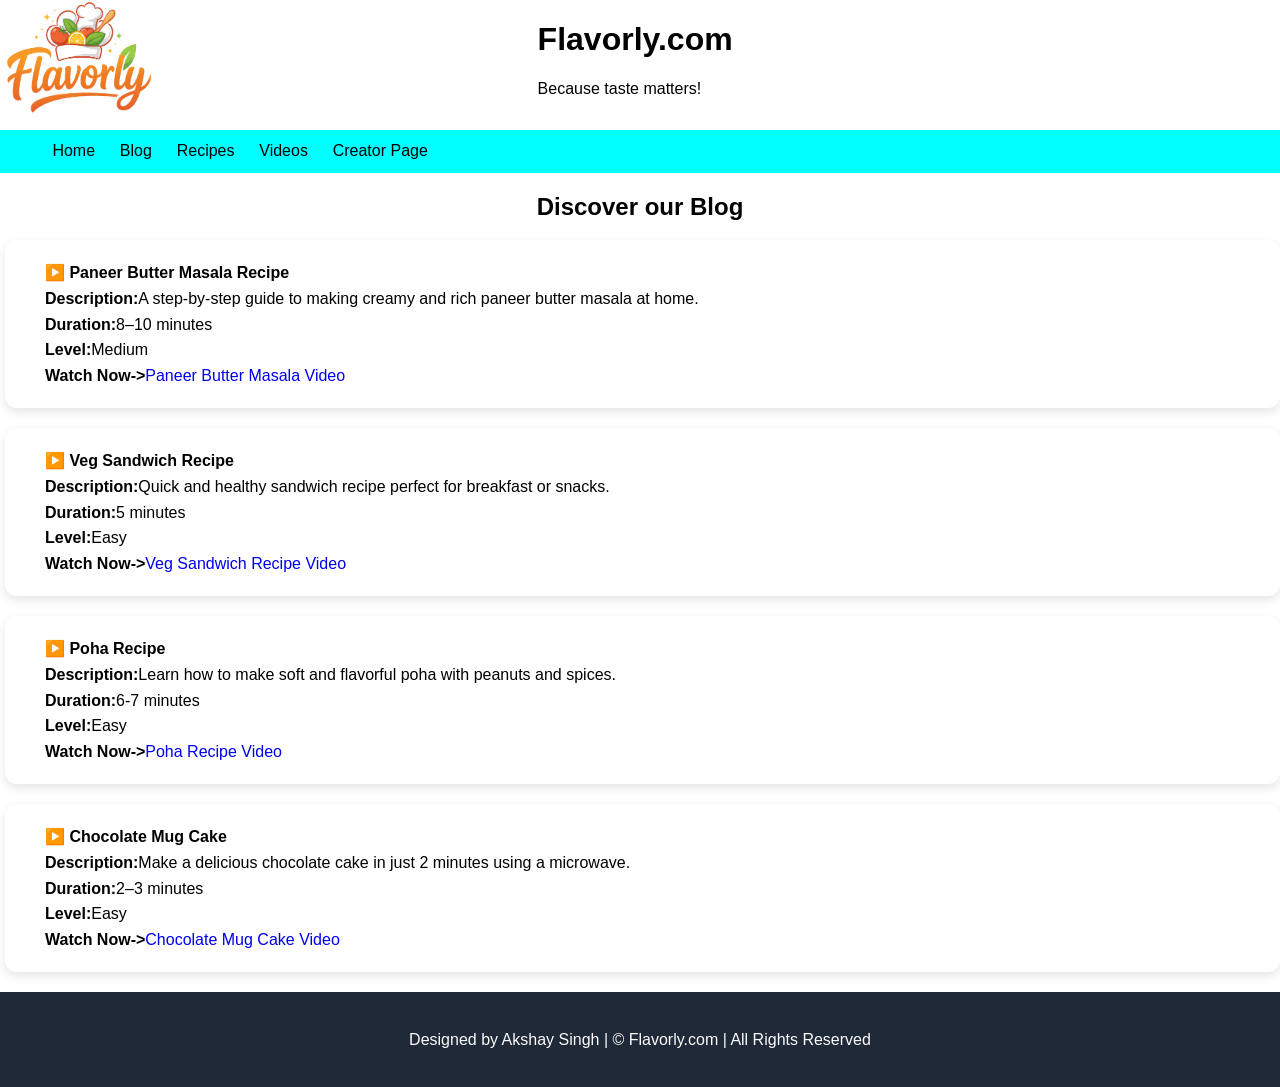
<file: vid.html>
<!DOCTYPE html>
<html lang="en">
<head>
    <link rel="stylesheet" href="styles.css">
    <meta charset="UTF-8">
    <meta name="viewport" content="width=device-width, initial-scale=1.0">
    <title>Flavorly</title>
</head>
<body>
    <div class="headerm">
       
    <img src="logo3.png" href="index.html" alt="website logo" width="12%" />
   
  <div>
    <h1>Flavorly.com</h1>
    <p>Because taste matters!</p>
</div>
    </div>
    <nav>
<ul>
    <li><a href="index.html">Home</a></li>
    <li><a href="blog.html">Blog</a></li>
     <li><a href="recipes.html">Recipes</a></li>
    <li><a href="vid.html">Videos</a></li>
    
    <li><a href="creat.html">Creator Page</a></li>
</ul>
 </nav>

 </div>
 <div id="m2"><h2>Discover our Blog</h2></div>
 <div id="featured">
    

<div id="f3">
    <div>
<strong>▶️ Paneer Butter Masala Recipe</strong><br>

<b>Description:</b>A step-by-step guide to making creamy and rich paneer butter masala at home. 
<br>
<b>Duration:</b>8–10 minutes<br>
<b>Level:</b>Medium<br>
<b>Watch Now-></b><a target="_blank" href="https://www.youtube.com/watch?v=U1LVDFwi8qI">Paneer Butter Masala Video</a>
</div>
</div>


<div id="f3">
    <div>
<strong>▶️ Veg Sandwich Recipe</strong><br>

<b>Description:</b>Quick and healthy sandwich recipe perfect for breakfast or snacks.<br>
<b>Duration:</b>5 minutes<br>
<b>Level:</b>Easy<br>
<b>Watch Now-></b><a target="_blank" href="https://www.youtube.com/watch?v=9p9c0hX3Z5Q">Veg Sandwich Recipe Video</a>

</div>
</div>


<div id="f3">
    <div>

<strong>▶️ Poha Recipe</strong><br>

<b>Description:</b>Learn how to make soft and flavorful poha with peanuts and spices.<br>
<b>Duration:</b>6-7 minutes<br>
<b>Level:</b>Easy<br>
<b>Watch Now-></b><a target="_blank" href="https://www.youtube.com/watch?v=Rjz1y8s4sFI">Poha Recipe Video</a>

</div>
</div>

<div id="f3">
    <div>

<strong>▶️ Chocolate Mug Cake</strong><br>

<b>Description:</b>Make a delicious chocolate cake in just 2 minutes using a microwave.<br>
<b>Duration:</b>2–3 minutes<br>
<b>Level:</b>Easy<br>
<b>Watch Now-></b><a target="_blank" href="https://www.youtube.com/watch?v=2h8n4XGvKXk">Chocolate Mug Cake Video</a>

</div>

 </div>
 </div>
 <footer>Designed by Akshay Singh | &copy; Flavorly.com | All Rights Reserved
</footer>
</body>
</html>
</file>
<file: styles.css>
body {
 padding: 0%;
    margin: 0%;
font-family: Arial, Helvetica, sans-serif;
}

nav {
    width: 100%;
     background-color: aqua;
}

nav ul {
    display: flex;
}

nav li a {
    text-decoration: none;
    color: black;
    list-style-type: none;
    
}

nav li {
    text-decoration: none;
    
    list-style-type: none;
    padding: 1%;
}

nav li a:hover {
    text-decoration: underline;
    color: black;
    list-style-type: none;

    
}
.headerm {
    display:flex;
    
   
}

.headerm div{
padding-left: 30%;
}

main {
    color: white;
    text-align: center;
    padding: 2%;
    border: solid;
    border-radius: 15px;
    background: linear-gradient(to right, #7b4397, #dc2430);
    
}

#main {
    padding: 3%;
}

#m2 {
   text-align: center;
}

#featured {
    justify-content: center;
    gap: 20px;
    display: flex;
    flex-wrap: wrap;
    padding-bottom: 20px;
}

#f1  {
      width: 250px;
      line-height: 1.6;
  padding: 20px;
  background: #fff;
  border-radius: 12px;
  box-shadow: 0 4px 10px rgba(0,0,0,0.1);
  text-align: center;
  color: black;!important
  transition: 0.3;
 
 
}

#f1 {
  transition: all 0.3s ease;
}

#f1:hover {
  transform: translateY(-8px);  
  box-shadow: 0 10px 25px rgba(0,0,0,0.2);
}

#featured a {
  text-decoration: none; 
}


#f1 strong{
    text-decoration: underline;
}


footer{
    text-align: center;
    padding: 3%;
   background-color: #1F2937;
color: #F9FAFB;
}

#f2 {
    line-height: 1.6;
      width: 100%;
  padding: 2px;
  background: #fff;
  border-radius: 12px;
  box-shadow: 0 4px 10px rgba(0,0,0,0.1);
  margin-left: 5px;
}

#f2 div{
    margin-left: 20px;
}

#rec {
   padding: 10% 15%;
    line-height: 1.6;
   
}

#rec img {
   margin-left: 40%;
}

#f3 {
    line-height: 1.6;
      width: 100%;
  padding: 20px;
  background: #fff;
  border-radius: 12px;
  box-shadow: 0 4px 10px rgba(0,0,0,0.1);
  margin-left: 5px;
}

#f3 div{
    margin-left: 20px;
}
</file>
